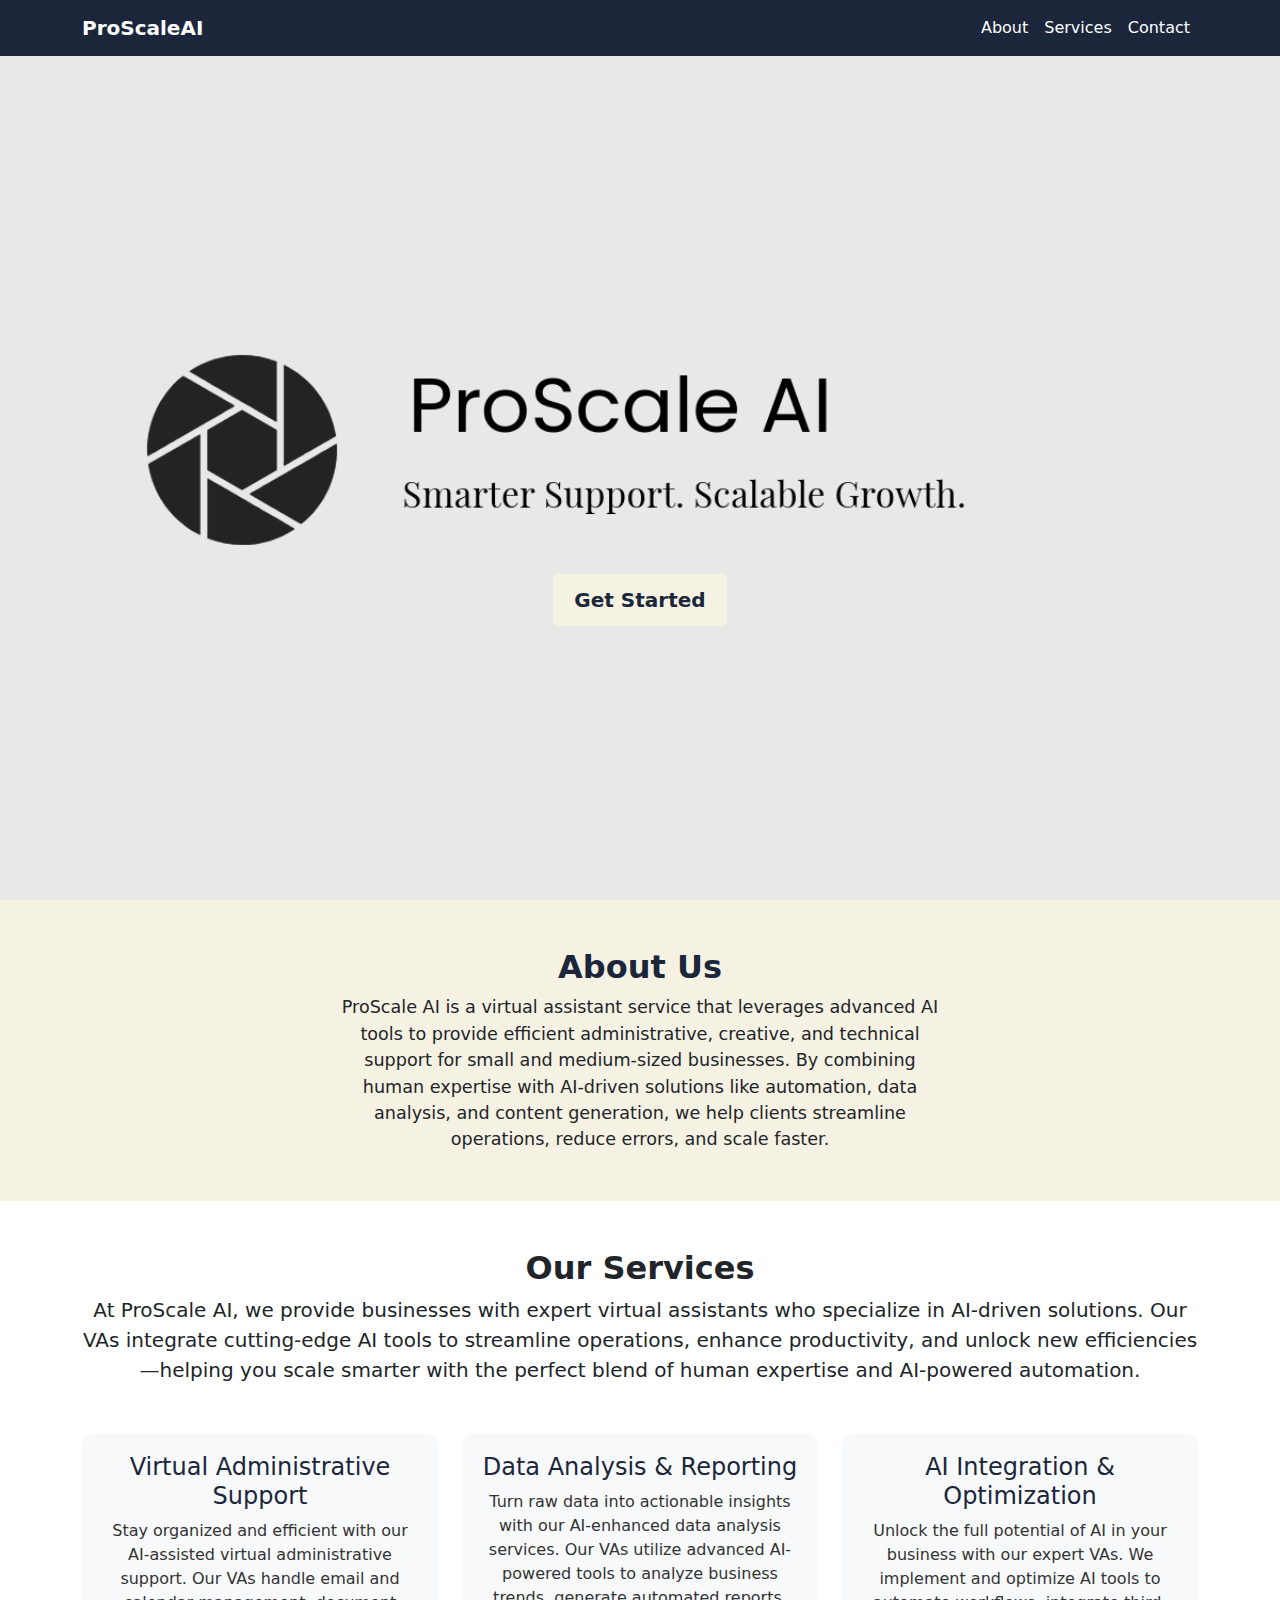
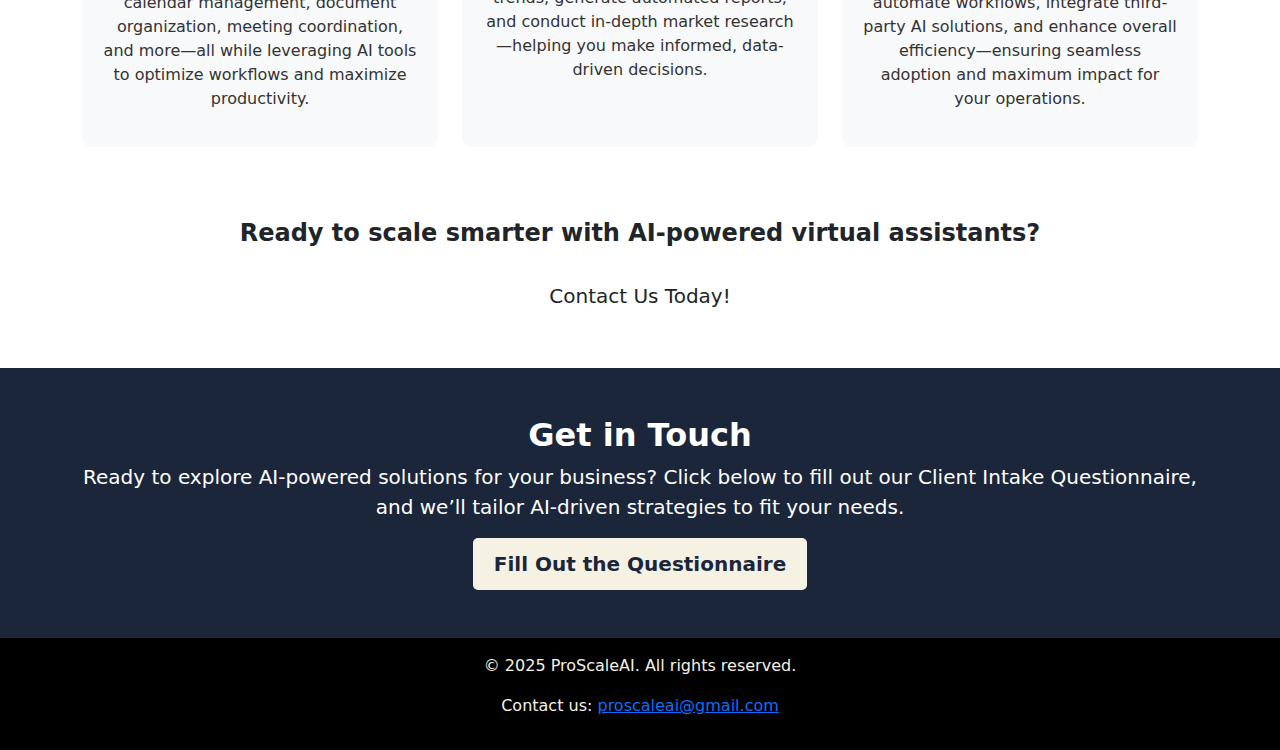
<file: index.html>
<!DOCTYPE html>
<html lang="en">
<head>
  <meta charset="UTF-8">
  <meta name="viewport" content="width=device-width, initial-scale=1.0">
  <title>ProScaleAI | Smarter Support, Scalable Growth</title>
  <link rel="stylesheet" href="style.css">
  <link rel="stylesheet" href="https://cdn.jsdelivr.net/npm/bootstrap@5.3.0/dist/css/bootstrap.min.css">
  <script src="https://code.jquery.com/jquery-3.6.0.min.js"></script> <!-- jQuery for smooth scrolling -->
  <style>
    .hero {
      background: url('hero.jpg') center/cover no-repeat;
      height: 100vh;
      width: 100%;
    }

    @media (max-width: 768px) {
      .hero {
        background-size: contain;
        background-position: center top;
        height: 55vh; /* Reduced height for mobile devices */
      }
      /* Ensure the About section fills the remaining viewport space and touches the hero image */
      #about {
        min-height: calc(100vh - 55vh);
        padding-top: 0; /* Remove top padding so content touches the hero section */
      }
    }
  </style>
</head>
<body>

  <!-- Navbar -->
  <nav class="navbar navbar-expand-lg navbar-dark fixed-top">
    <div class="container">
      <a class="navbar-brand fw-bold" href="#">ProScaleAI</a>
      <button class="navbar-toggler" type="button" data-bs-toggle="collapse" data-bs-target="#navbarNav">
        <span class="navbar-toggler-icon"></span>
      </button>
      <div class="collapse navbar-collapse" id="navbarNav">
        <ul class="navbar-nav ms-auto">
          <li class="nav-item"><a class="nav-link" href="#about">About</a></li>
          <li class="nav-item"><a class="nav-link" href="#services">Services</a></li>
          <li class="nav-item"><a class="nav-link" href="#contact">Contact</a></li>
        </ul>
      </div>
    </div>
  </nav>

  <!-- Hero Section -->
  <header class="hero d-flex align-items-center">
    <div class="container text-center">
      <a href="#contact" class="btn btn-lg">Get Started</a>
    </div>
  </header>

  <!-- About Section -->
  <section id="about" class="py-5">
    <div class="container text-center">
      <h2 class="fw-bold">About Us</h2>
      <p class="lead">
        ProScale AI is a virtual assistant service that leverages advanced AI tools to provide efficient administrative, creative, and technical support 
        for small and medium-sized businesses. By combining human expertise with AI-driven solutions like automation, data analysis, and content generation, 
        we help clients streamline operations, reduce errors, and scale faster.
      </p>
    </div>
  </section>

  <!-- Services Section -->
  <section id="services" class="py-5 text-center">
    <div class="container">
      <h2 class="fw-bold">Our Services</h2>
      <p class="lead">
        At ProScale AI, we provide businesses with expert virtual assistants who specialize in AI-driven solutions. Our VAs integrate cutting-edge AI tools to streamline operations, enhance productivity, and unlock new efficiencies—helping you scale smarter with the perfect blend of human expertise and AI-powered automation.
      </p>

      <div class="row mt-5">
        <!-- Service 1: Virtual Administrative Support -->
        <div class="col-md-4 mb-4">
          <div class="service-box">
            <h3>Virtual Administrative Support</h3>
            <p>Stay organized and efficient with our AI-assisted virtual administrative support. Our VAs handle email and calendar management, document organization, meeting coordination, and more—all while leveraging AI tools to optimize workflows and maximize productivity.</p>
          </div>
        </div>

        <!-- Service 2: Data Analysis & Reporting -->
        <div class="col-md-4 mb-4">
          <div class="service-box">
            <h3>Data Analysis & Reporting</h3>
            <p>Turn raw data into actionable insights with our AI-enhanced data analysis services. Our VAs utilize advanced AI-powered tools to analyze business trends, generate automated reports, and conduct in-depth market research—helping you make informed, data-driven decisions.</p>
          </div>
        </div>

        <!-- Service 3: AI Integration & Optimization -->
        <div class="col-md-4 mb-4">
          <div class="service-box">
            <h3>AI Integration & Optimization</h3>
            <p>Unlock the full potential of AI in your business with our expert VAs. We implement and optimize AI tools to automate workflows, integrate third-party AI solutions, and enhance overall efficiency—ensuring seamless adoption and maximum impact for your operations.</p>
          </div>
        </div>
      </div>

      <!-- Call to Action -->
      <div class="mt-5 text-center">
        <h4 class="fw-bold">Ready to scale smarter with AI-powered virtual assistants?</h4>
        <a href="#contact" class="btn btn-lg mt-3">Contact Us Today!</a>
      </div>
    </div>
  </section>

  <!-- Contact Section -->
  <section id="contact" class="py-5">
    <div class="container text-center">
      <h2 class="fw-bold">Get in Touch</h2>
      <p class="lead">
        Ready to explore AI-powered solutions for your business? Click below to fill out our Client Intake Questionnaire, and we’ll tailor AI-driven strategies to fit your needs.
      </p>
      <a href="questionnaire.html" class="btn btn-lg">Fill Out the Questionnaire</a>
    </div>
  </section>    

  <!-- Footer -->
  <footer class="py-3 text-center">
    <p>&copy; 2025 ProScaleAI. All rights reserved.</p>
    <p>Contact us: <a href="mailto:proscaleai@gmail.com">proscaleai@gmail.com</a></p>
  </footer>

  <script>
    // Smooth scrolling for navigation links
    $(document).ready(function(){
      $("a.nav-link").on('click', function(event) {
        if (this.hash !== "") {
          event.preventDefault();
          $('html, body').animate({
            scrollTop: $(this.hash).offset().top
          }, 600);
        }
      });
    });
  </script>

  <script src="https://cdn.jsdelivr.net/npm/bootstrap@5.3.0/dist/js/bootstrap.bundle.min.js"></script>
</body>
</html>
</file>
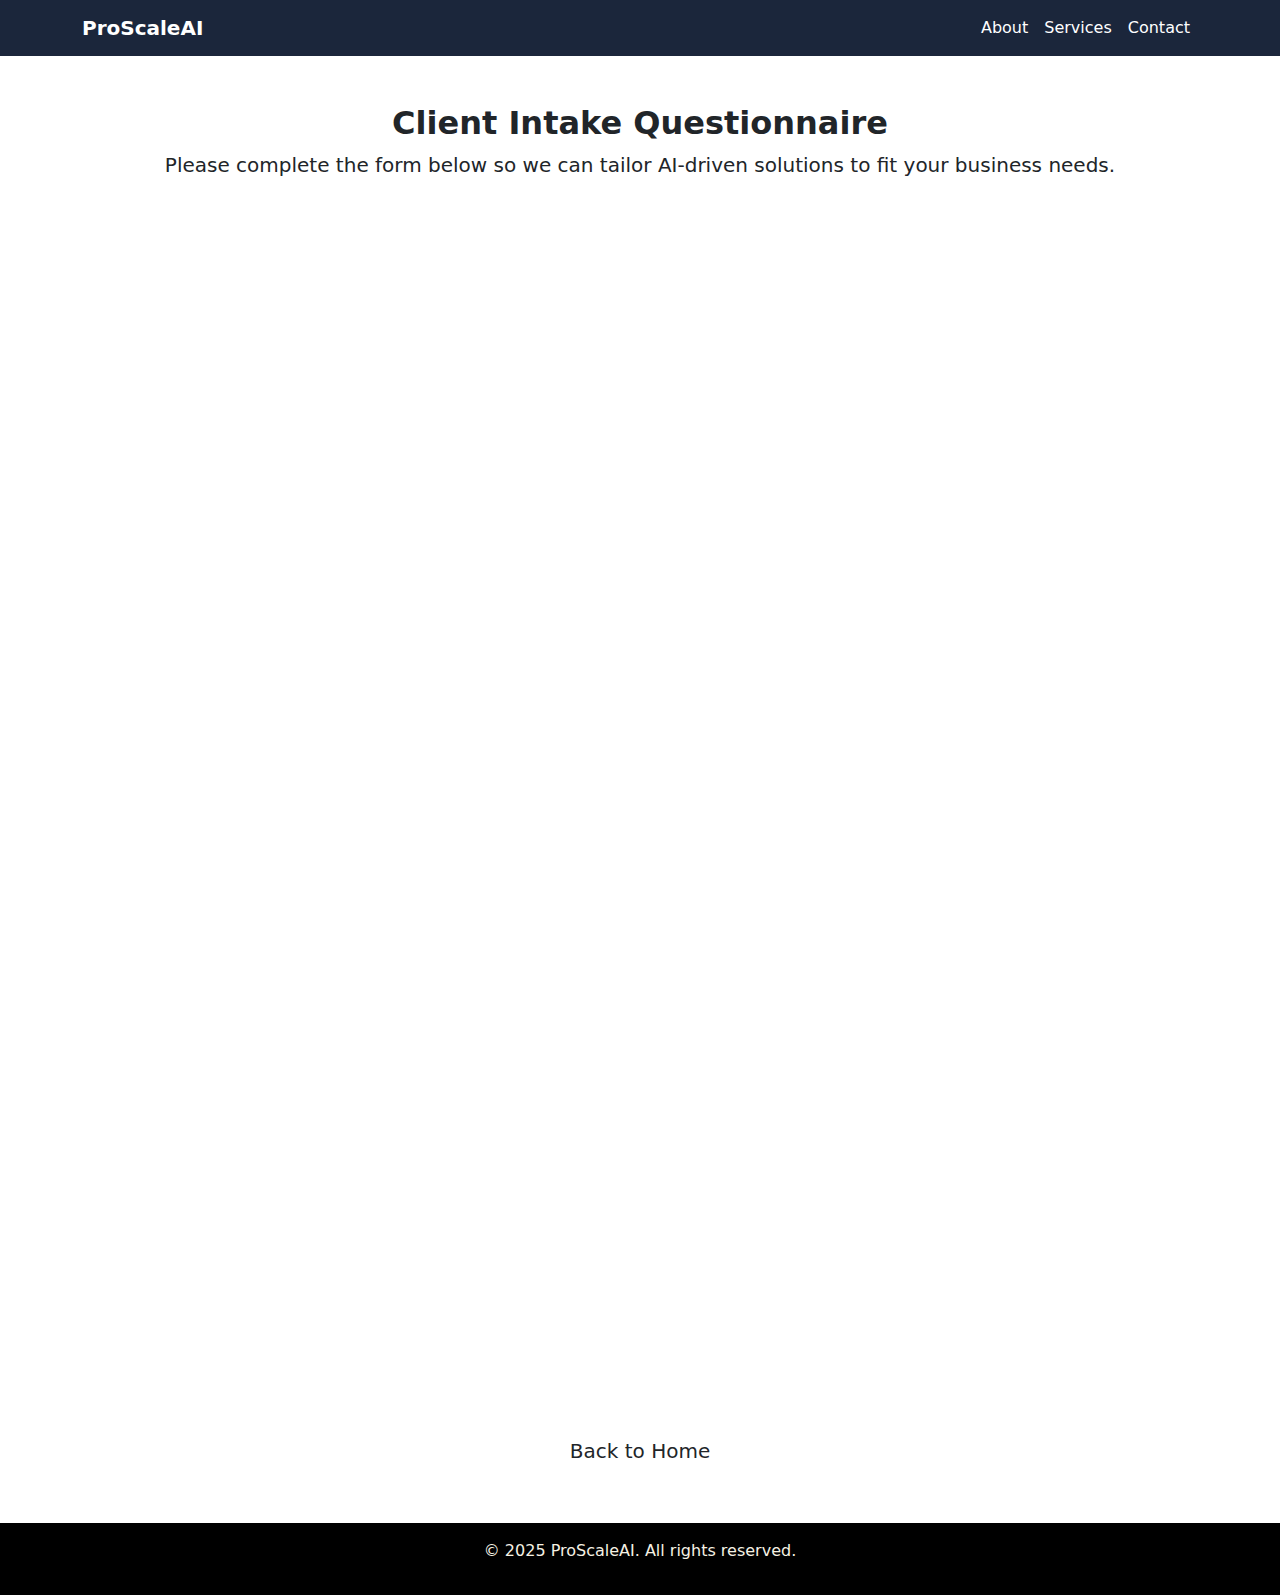
<file: questionnaire.html>
<!DOCTYPE html>
<html lang="en">
<head>
    <meta charset="UTF-8">
    <meta name="viewport" content="width=device-width, initial-scale=1.0">
    <title>Client Intake Questionnaire | ProScaleAI</title>
    <link rel="stylesheet" href="style.css">
    <link rel="stylesheet" href="https://cdn.jsdelivr.net/npm/bootstrap@5.3.0/dist/css/bootstrap.min.css">
</head>
<body>

    <!-- Navbar (Same as Main Site) -->
    <nav class="navbar navbar-expand-lg navbar-dark">
        <div class="container">
            <a class="navbar-brand fw-bold" href="index.html">ProScaleAI</a>
            <button class="navbar-toggler" type="button" data-bs-toggle="collapse" data-bs-target="#navbarNav">
                <span class="navbar-toggler-icon"></span>
            </button>
            <div class="collapse navbar-collapse" id="navbarNav">
                <ul class="navbar-nav ms-auto">
                    <li class="nav-item"><a class="nav-link" href="index.html#about">About</a></li>
                    <li class="nav-item"><a class="nav-link" href="index.html#services">Services</a></li>
                    <li class="nav-item"><a class="nav-link" href="index.html#contact">Contact</a></li>
                </ul>
            </div>
        </div>
    </nav>

    <!-- Questionnaire Section -->
    <section class="py-5">
        <div class="container text-center">
            <h2 class="fw-bold">Client Intake Questionnaire</h2>
            <p class="lead">
                Please complete the form below so we can tailor AI-driven solutions to fit your business needs.
            </p>

            <!-- Embedded Form -->
            <div class="row justify-content-center">
                <div class="col-md-10">
                    <iframe src="https://forms.gle/M4pWRLvAedWxkrLW7" width="100%" height="1200px" style="border: none; border-radius: 10px;"></iframe>
                </div>
            </div>

            <!-- Back to Home Button -->
            <div class="mt-4">
                <a href="index.html" class="btn btn-lg">Back to Home</a>
            </div>
        </div>
    </section>

    <!-- Footer -->
    <footer class="py-3 text-center">
        <p>&copy; 2025 ProScaleAI. All rights reserved.</p>
    </footer>

    <script src="https://cdn.jsdelivr.net/npm/bootstrap@5.3.0/dist/js/bootstrap.bundle.min.js"></script>
</body>
</html>
</file>
<file: style.css>
/* General Styles */
body {
    font-family: 'Arial', sans-serif;
    color: #1B263B;
    background-color: #ffffff;
    margin: 0;
    padding: 0;
}

/* Navbar */
.navbar {
    background-color: #1B263B !important;
}
.navbar-brand, .nav-link {
    color: #ffffff !important;
}
.navbar-brand:hover, .nav-link:hover {
    color: #F5F1E3 !important;
}

/* Hero Section */
.hero {
    background: url('hero.jpg') center/cover no-repeat;
    height: 100vh;
    display: flex;
    align-items: center;
    justify-content: center;
    text-align: center;
    color: #ffffff;
    background-color: rgba(0, 0, 0, 0.7); /* Dark overlay */
    
}
.hero h1 {
    font-size: 3rem;
    font-weight: bold;
}
.hero p {
    font-size: 1.2rem;
    margin-bottom: 20px;
}
.hero .btn {
    background-color: #F5F1E3;
    color: #1B263B;
    font-weight: bold;
    border-radius: 5px;
    padding: 10px 20px;
    margin-top: 300px; /* Moves button down */
}

}
.hero .btn:hover {
    background-color: #ffffff;
}

/* About Section */
#about {
    background-color: #F5F1E3;
    padding: 60px 0;
    text-align: center;
}
#about h2 {
    color: #1B263B;
    font-weight: bold;
}
#about p {
    font-size: 1.1rem;
    max-width: 600px;
    margin: auto;
}

/* Services Section Styling */
.service-box {
    background-color: #f8f9fa;
    padding: 20px;
    border-radius: 10px;
    text-align: center;
    transition: transform 0.3s ease, box-shadow 0.3s ease;
    height: 100%;
}

.service-box:hover {
    transform: translateY(-5px);
    box-shadow: 0px 4px 15px rgba(0, 0, 0, 0.1);
}

.service-box img {
    width: 100%;
    height: 180px;
    object-fit: cover;
    border-radius: 5px;
    margin-bottom: 15px;
}

.service-box h3 {
    font-size: 1.5rem;
    color: #1B263B;
}

.service-box p {
    font-size: 1rem;
    color: #333;
}

.service-box ul {
    list-style-type: none;
    padding: 0;
}

.service-box li {
    font-size: 0.95rem;
    padding: 5px 0;
}

/* Call to Action Button */
.btn-lg {
    background-color: #1B263B;
    color: #ffffff;
    padding: 12px 24px;
    font-weight: bold;
    border-radius: 5px;
}

.btn-lg:hover {
    background-color: #F5F1E3;
    color: #1B263B;
}


/* Contact Section */
#contact {
    background-color: #1B263B;
    color: #ffffff;
    padding: 60px 0;
    text-align: center;
}
#contact .btn {
    background-color: #F5F1E3;
    color: #1B263B;
    font-weight: bold;
    border-radius: 5px;
    padding: 10px 20px;
}
#contact .btn:hover {
    background-color: #ffffff;
}

/* Footer */
footer {
    background-color: #000000;
    color: #F5F1E3;
    text-align: center;
    padding: 15px 0;
}
</file>
